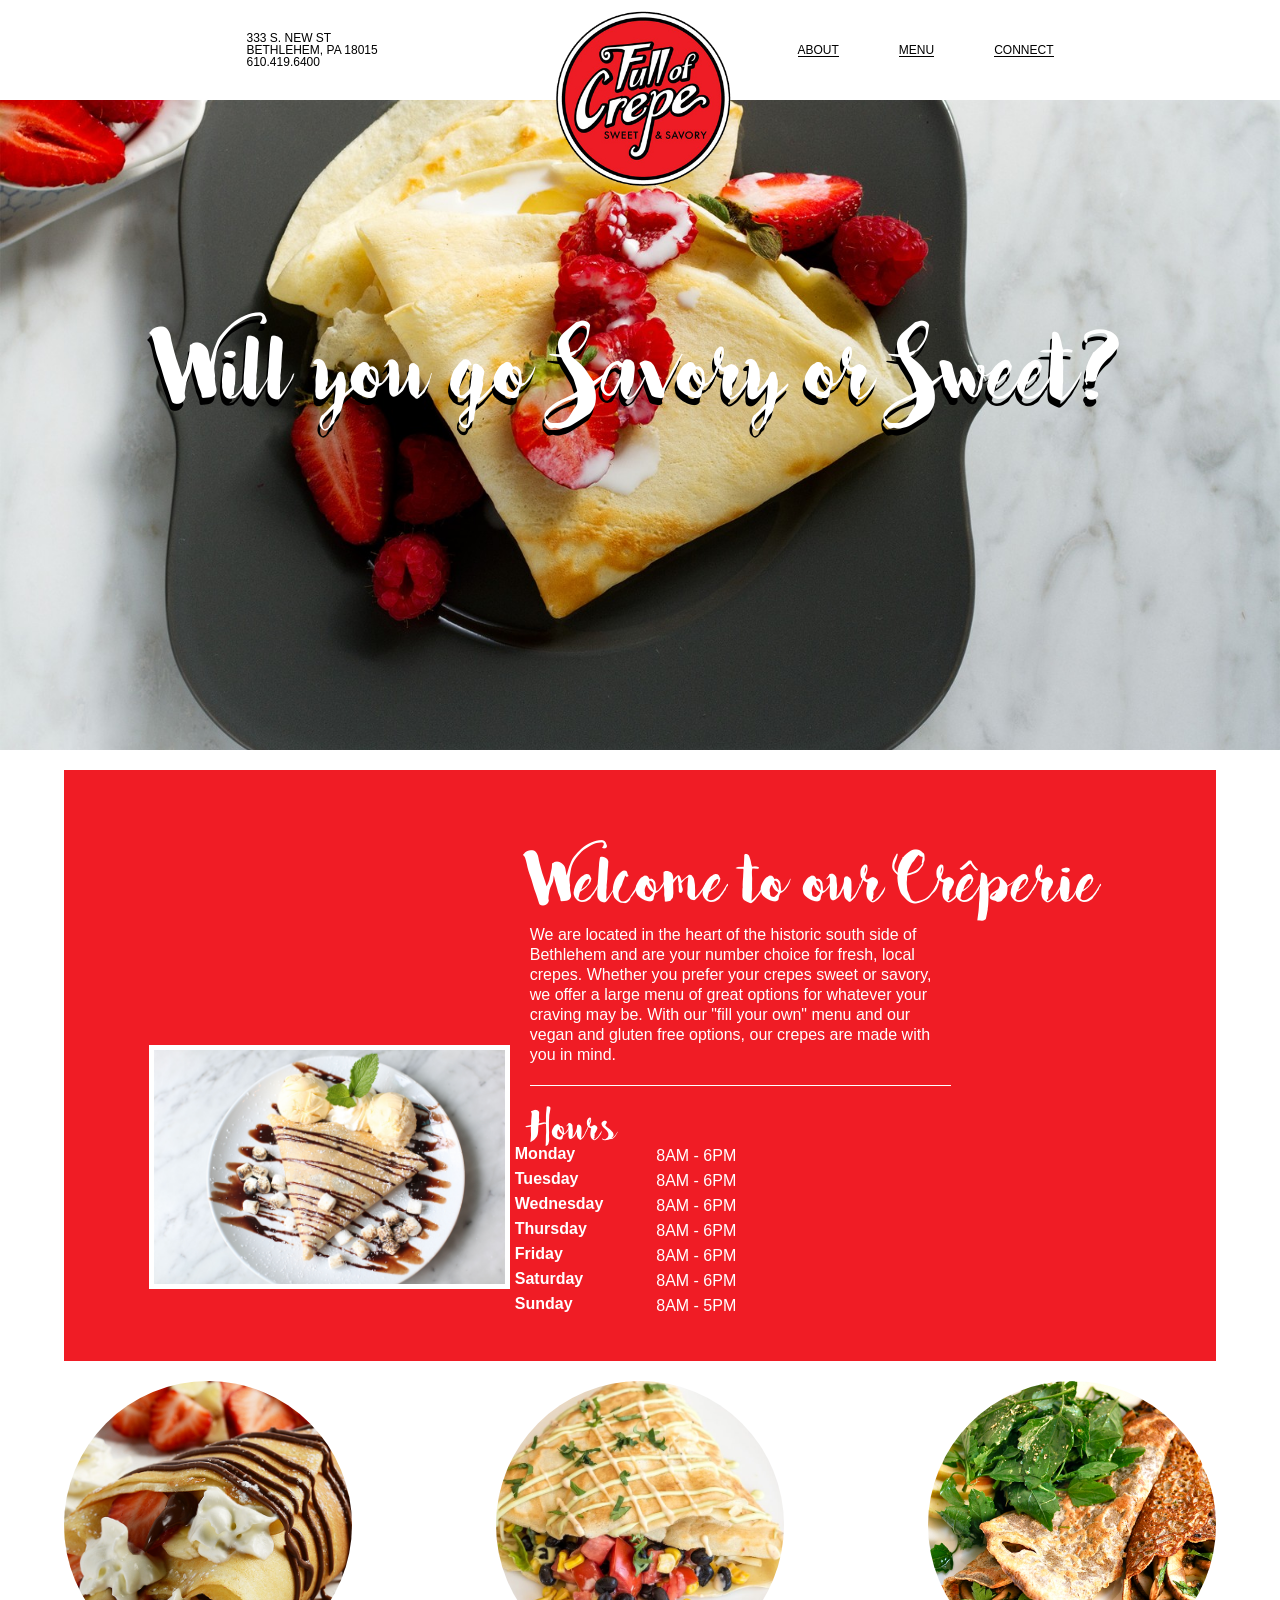
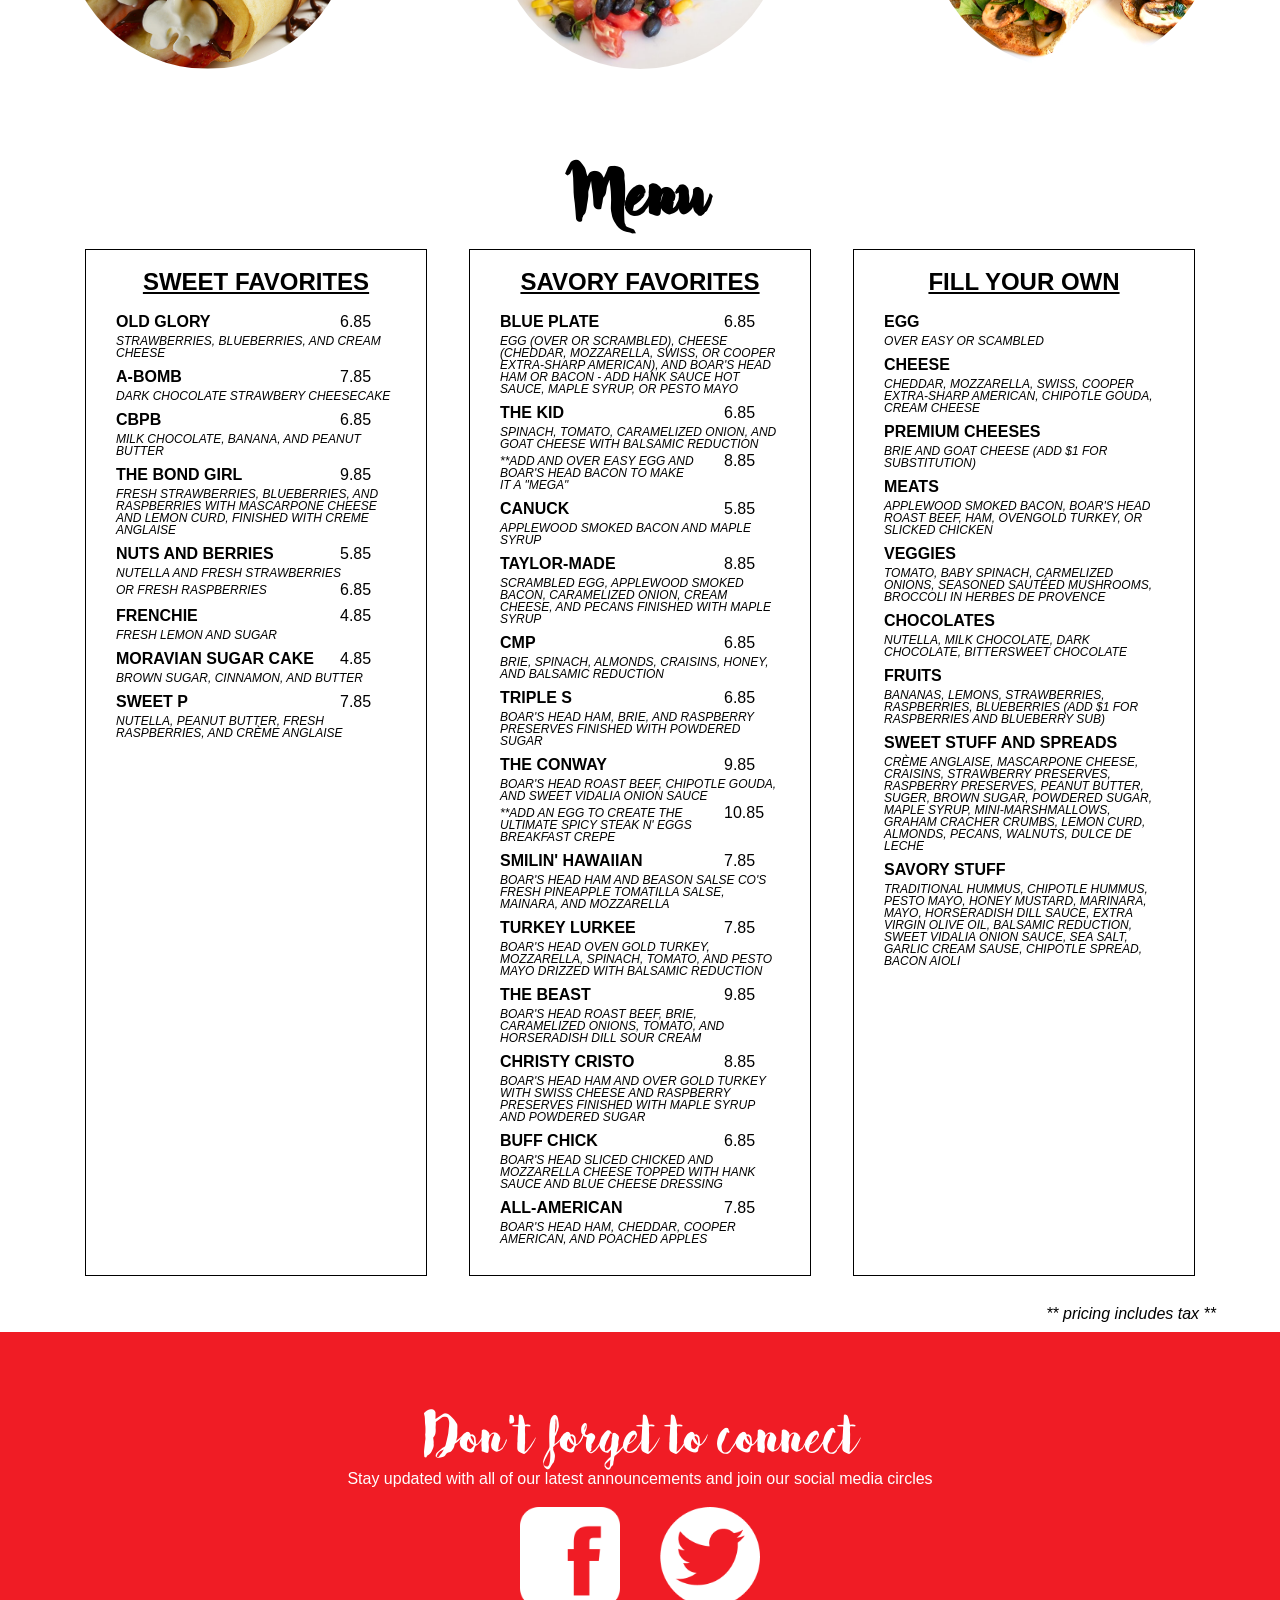
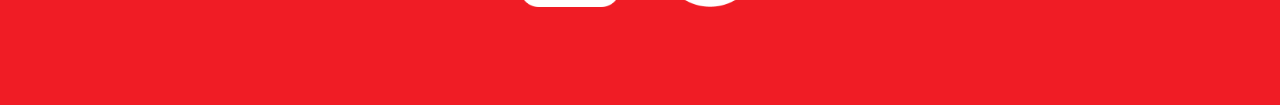
<file: FullOfCrepe/index.html>
<!DOCTYPE html>
<html lang="en">
    <head>
	   <meta charset="utf-8">
        <title>Full of Crepe | Home </title>

	   <meta name="viewport" content="width=device-width, initial-scale=1.0">
	   <meta name="description" content="A demonstration of what can be accomplished visually through CSS-based design.">
	   <meta name="robots" content="all">
        
        <!-- javascript/jquery -->
        <script src="https://code.jquery.com/jquery-2.2.3.min.js"></script>
        <script src="js/noframework.waypoints.min.js"></script>
        <script src="app.js"></script>
        
        <!-- favicon -->
        <link rel="icon" type="image/png" href="FullOfCrepe_logo.png" />
        <!-- style sheet -->
        <link href="styles.css" rel="stylesheet">
    
	<!--[if lt IE 9]>
	<script src="script/html5shiv.js"></script>
	<![endif]-->
    </head>
    <body>
        <header>
            <!-- Should include the address and contact info here somewhere -->
            <div id="logo">
                <!-- going to need to change the source file -->
                <img src="FullOfCrepe_logo1.svg" alt="logo">
            </div>
            <div id="contact">
                <div id="add1">
                    <p>333 S. New St</p>
                </div>
                <div id="add2">
                    <p>Bethlehem, PA 18015</p>
                </div>
                <div id="phone">
                    <p>610.419.6400</p>
                </div>
            </div>
            <!-- Navigation -->
            <nav>
                <ul>
                    <li><a href="#about">About</a></li>
                    <li><a href="#menu">Menu</a>
                        <ul id="submenu">
                            <li><a href="#">Sweet</a></li>
                            <li><a href="#">Savory</a></li>
                            <li><a href="#">Fill your own</a></li>
                        </ul>
                    </li>
                    <li><a href="#connect">Connect</a></li>
                </ul>
            </nav>
        </header>
        <div id="banner">
            <!-- this could have a background image or something... I don't know -->
            <h1>Will you go Savory or Sweet?</h1>

        </div>
        <div id="container">
            <div id="about">
                <img src="crepe_pic_2.jpeg" alt="crepe image">
                <div id="about-content">
                    <h3>Welcome to our Crêperie</h3>
                    <p>We are located in the heart of the historic south side of Bethlehem and are your number choice for fresh, local crepes. Whether you prefer your crepes sweet or savory, we offer a large menu of great options for whatever your craving may be. With our "fill your own" menu and our vegan and gluten free options, our crepes are made with you in mind.</p>
                    <div id="hours">
                    <h3>Hours</h3>
                        <div class="day">
                            <h3 class="weekday">Monday</h3>
                            <p class="schedule">8AM - 6PM</p>
                        </div>
                        <div class="day">
                            <h3 class="weekday">Tuesday</h3>
                            <p class="schedule">8AM - 6PM</p>
                        </div>
                        <div class="day">
                            <h3 class="weekday">Wednesday</h3>
                            <p class="schedule">8AM - 6PM</p>
                        </div>
                        <div class="day">
                            <h3 class="weekday">Thursday</h3>
                            <p class="schedule">8AM - 6PM</p>
                        </div>
                        <div class="day">
                            <h3 class="weekday">Friday</h3>
                            <p class="schedule">8AM - 6PM</p>
                        </div>
                        <div class="day">
                            <h3 class="weekday">Saturday</h3>
                            <p class="schedule">8AM - 6PM</p>
                        </div>
                        <div class="day">
                            <h3 class="weekday">Sunday</h3>
                            <p class="schedule">8AM - 5PM</p>
                        </div>
                    </div>
                </div>
                
            </div>
            <div id="about-tiles">
                <div id="tile1" class="tile">
                    <p>We offer a glutten free and vegan batter for all of your dietary needs</p>
                </div>
                <div id="tile2" class="tile">
                    <p>Call us ahead of time and have your crepe ready when you walk in</p>
                </div>
                <div id="tile3" class="tile">
                    <p>Check out our specials when you walk in</p>
                </div>
            </div>
            <div id="menu">
                <h1>Menu</h1>
                <div class="category" id="sweet">
                    <h2>Sweet Favorites</h2>
                    <div class="menu-item" id="old-glory">
                        <div class="item-name">
                            <h3>Old Glory</h3>
                        </div>
                        <div class="description">
                            <p>Strawberries, Blueberries, and Cream Cheese</p>
                        </div>
                        <div class="price">
                            <p>(6.46 + .39)</p>
                        </div>
                        <div class="total">
                            <p>6.85</p>
                        </div>
                    </div>
                    <div class="menu-item" id="a-bomb">
                        <div class="item-name">
                            <h3>A-Bomb</h3>
                        </div>
                        <div class="description">
                            <p>Dark Chocolate Strawbery Cheesecake</p>
                        </div>
                        <div class="price">
                            <p>(7.41 + .44)</p>
                        </div>
                        <div class="total">
                            <p>7.85</p>
                        </div>
                    </div>
                    <div class="menu-item" id="cbpb">
                        <div class="item-name">
                            <h3>CBPB</h3>
                        </div>
                        <div class="description">
                            <p>Milk Chocolate, Banana, and Peanut Butter</p>
                        </div>
                        <div class="price">
                            <p>(6.46 + .39)</p>
                        </div>
                        <div class="total">
                            <p>6.85</p>
                        </div>
                    </div>
                    <div class="menu-item" id="the-bond-girl">
                        <div class="item-name">
                            <h3>The Bond Girl</h3>
                        </div>
                        <div class="description">
                            <p>Fresh Strawberries, Blueberries, and Raspberries with Mascarpone Cheese and Lemon Curd, finished with Creme Anglaise</p>
                        </div>
                        <div class="price">
                            <p>(9.29 + .56)</p>
                        </div>
                        <div class="total">
                            <p>9.85</p>
                        </div>
                    </div>
                    <div class="menu-item" id="nuts-and-berries">
                        <div class="item-name">
                            <h3>Nuts and Berries</h3>
                        </div>
                        <div class="description">
                            <p>Nutella and Fresh Strawberries</p>
                        </div>
                        <div class="price">
                            <p>(5.52 + .33)</p>
                        </div>
                        <div class="total">
                            <p>5.85</p>
                        </div>
                        <div class="option">
                            <div class="description">
                                <p>OR Fresh Raspberries</p>
                            </div>
                            <div class="price">
                                <p>(6.46 + .39)</p>
                            </div>
                            <div class="total">
                                <p>6.85</p>
                            </div>
                        </div>
                    </div>
                    <div class="menu-item" id="frenchie">
                        <div class="item-name">
                            <h3>Frenchie</h3>
                        </div>
                        <div class="description">
                            <p>Fresh Lemon and Sugar</p>
                        </div>
                        <div class="price">
                            <p>(4.58 + .27)</p>
                        </div>
                        <div class="total">
                            <p>4.85</p>
                        </div>
                    </div>
                    <div class="menu-item" id="moravian-sugar-cake">
                        <div class="item-name">
                            <h3>Moravian Sugar Cake</h3>
                        </div>
                        <div class="description">
                            <p>Brown Sugar, Cinnamon, and Butter</p>
                        </div>
                        <div class="price">
                            <p>(4.58 + .27)</p>
                        </div>
                        <div class="total">
                            <p>4.85</p>
                        </div>
                    </div>
                    <div class="menu-item" id="sweet-p">
                        <div class="item-name">
                            <h3>Sweet P</h3>
                        </div>
                        <div class="description">
                            <p>Nutella, Peanut BUtter, Fresh Raspberries, and Crème Anglaise</p>
                        </div>
                        <div class="price">
                            <p>(7.41 + .44)</p>
                        </div>
                        <div class="total">
                            <p>7.85</p>
                        </div>
                    </div>
                    
                </div>
                <div class="category" id="savory">
                    <h2>Savory Favorites</h2>
                    <div class="menu-item" id="blue-plate">
                        <div class="item-name">
                            <h3>Blue Plate</h3>
                        </div>
                        <div class="description">
                            <p>Egg (Over or Scrambled), Cheese (Cheddar, Mozzarella, Swiss, or Cooper Extra-Sharp American), and Boar's Head Ham or Bacon - ADD Hank Sauce Hot Sauce, Maple Syrup, or Pesto Mayo</p>
                        </div>
                        <div class="price">
                            <p>(6.46 + .39)</p>
                        </div>
                        <div class="total">
                            <p>6.85</p>
                        </div>
                    </div>
                    <div class="menu-item" id="the-kid">
                        <div class="item-name">
                            <h3>The Kid</h3>
                        </div>
                        <div class="description">
                            <p>Spinach, Tomato, Caramelized Onion, and Goat Cheese with Balsamic Reduction</p>
                        </div>
                        <div class="price">
                            <p>(6.46 + .39)</p>
                        </div>
                        <div class="total">
                            <p>6.85</p>
                        </div>
                        <div class="option">
                            <div class="description">
                            <p>**ADD and Over Easy Egg and Boar's Head Bacon to make it a "Mega"</p>
                            </div>
                            <div class="price">
                                <p>(8.35 + .50)</p>
                            </div>
                            <div class="total">
                                <p>8.85</p>
                            </div>
                        </div>
                    </div>
                    <div class="menu-item" id="canuck">
                        <div class="item-name">
                            <h3>Canuck</h3>
                        </div>
                        <div class="description">
                            <p>Applewood Smoked Bacon and Maple Syrup</p>
                        </div>
                        <div class="price">
                            <p>(5.52 + .33)</p>
                        </div>
                        <div class="total">
                            <p>5.85</p>
                        </div>
                    </div>
                    <div class="menu-item" id="taylor-made">
                        <div class="item-name">
                            <h3>Taylor-Made</h3>
                        </div>
                        <div class="description">
                            <p>Scrambled Egg, Applewood Smoked Bacon, Caramelized Onion, Cream Cheese, and Pecans finished with Maple Syrup</p>
                        </div>
                        <div class="price">
                            <p>(8.35 + .50)</p>
                        </div>
                        <div class="total">
                            <p>8.85</p>
                        </div>
                    </div>
                    <div class="menu-item" id="cmp">
                        <div class="item-name">
                            <h3>CMP</h3>
                        </div>
                        <div class="description">
                            <p>Brie, Spinach, Almonds, Craisins, Honey, and Balsamic Reduction</p>
                        </div>
                        <div class="price">
                            <p>(6.46 + .39)</p>
                        </div>
                        <div class="total">
                            <p>6.85</p>
                        </div>
                    </div>
                    <div class="menu-item" id="triple-s">
                        <div class="item-name">
                            <h3>Triple S</h3>
                        </div>
                        <div class="description">
                            <p>Boar's Head Ham, Brie, and Raspberry Preserves finished with Powdered Sugar</p>
                        </div>
                        <div class="price">
                            <p>(6.46 + .39)</p>
                        </div>
                        <div class="total">
                            <p>6.85</p>
                        </div>
                    </div>
                    <div class="menu-item" id="the-conway">
                        <div class="item-name">
                            <h3>The Conway</h3>
                        </div>
                        <div class="description">
                            <p>Boar's Head Roast Beef, Chipotle Gouda, and Sweet Vidalia Onion Sauce</p>
                        </div>
                        <div class="price">
                            <p>(9.29 + .56)</p>
                        </div>
                        <div class="total">
                            <p>9.85</p>
                        </div>
                        <div class="option">
                            <div class="description">
                                <p>**ADD an Egg to create the ultimate Spicy Steak n' Eggs Breakfast Crepe</p>
                            </div>
                            <div class="price">
                                <p>(10.24 + .61)</p>
                            </div>
                            <div class="total">
                                <p>10.85</p>
                            </div>
                        </div>
                    </div>
                    <div class="menu-item" id="smilin-hawaiian">
                        <div class="item-name">
                            <h3>Smilin' Hawaiian</h3>
                        </div>
                        <div class="description">
                            <p>Boar's Head Ham and Beason Salse Co's Fresh Pineapple Tomatilla Salse, Mainara, and Mozzarella</p>
                        </div>
                        <div class="price">
                            <p>(7.41 + .44)</p>
                        </div>
                        <div class="total">
                            <p>7.85</p>
                        </div>
                    </div>
                    <div class="menu-item" id="turkey-lurkee">
                        <div class="item-name">
                            <h3>Turkey Lurkee</h3>
                        </div>
                        <div class="description">
                            <p>Boar's Head Oven Gold Turkey, Mozzarella, Spinach, Tomato, and Pesto Mayo drizzed with Balsamic Reduction</p>
                        </div>
                        <div class="price">
                            <p>(7.41 + .44)</p>
                        </div>
                        <div class="total">
                            <p>7.85</p>
                        </div>
                    </div>
                    <div class="menu-item" id="the-beast">
                        <div class="item-name">
                            <h3>The Beast</h3>
                        </div>
                        <div class="description">
                            <p>Boar's Head Roast Beef, Brie, Caramelized Onions, Tomato, and Horseradish Dill Sour Cream</p>
                        </div>
                        <div class="price">
                            <p>(9.29 + .56)</p>
                        </div>
                        <div class="total">
                            <p>9.85</p>
                        </div>
                    </div>
                    <div class="menu-item" id="christy-cristo">
                        <div class="item-name">
                            <h3>Christy Cristo</h3>
                        </div>
                        <div class="description">
                            <p>Boar's Head Ham and Over Gold Turkey with Swiss Cheese and Raspberry Preserves finished with Maple Syrup and Powdered Sugar</p>
                        </div>
                        <div class="price">
                            <p>(8.35 + .50)</p>
                        </div>
                        <div class="total">
                            <p>8.85</p>
                        </div>
                    </div>
                    <div class="menu-item" id="buff-chick">
                        <div class="item-name">
                            <h3>Buff Chick</h3>
                        </div>
                        <div class="description">
                            <p>Boar's Head Sliced Chicked and Mozzarella Cheese topped with Hank Sauce and Blue Cheese Dressing</p>
                        </div>
                        <div class="price">
                            <p>(6.46 + .39)</p>
                        </div>
                        <div class="total">
                            <p>6.85</p>
                        </div>
                    </div>
                    <div class="menu-item" id="all-american">
                        <div class="item-name">
                            <h3>All-American</h3>
                        </div>
                        <div class="description">
                            <p>Boar's Head Ham, Cheddar, Cooper American, and Poached Apples</p>
                        </div>
                        <div class="price">
                            <p>(7.41 + .44)</p>
                        </div>
                        <div class="total">
                            <p>7.85</p>
                        </div>
                    </div>
                </div>
                <div class="category" id="fill">
                    <h2>Fill Your Own</h2>
                    <div class="menu-item">
                        <div class="ingrediant">
                            <h3>Egg</h3>
                        </div>
                        <div class="description">
                            <p>Over Easy or Scambled</p>
                        </div>
                    </div>
                    <div class="menu-item">
                        <div class="ingrediant">
                            <h3>Cheese</h3>
                        </div>
                        <div class="description">
                            <p>Cheddar, Mozzarella, Swiss, Cooper Extra-Sharp American, Chipotle Gouda, Cream Cheese</p>
                        </div>
                    </div>
                    <div class="menu-item">
                        <div class="ingrediant">
                            <h3>Premium Cheeses</h3>
                        </div>
                        <div class="description">
                            <p>Brie and Goat Cheese (add $1 for substitution)</p>
                        </div>
                    </div>
                    <div class="menu-item">
                        <div class="ingrediant">
                            <h3>Meats</h3>
                        </div>
                        <div class="description">
                            <p>Applewood Smoked Bacon, Boar's Head Roast Beef, Ham, Ovengold Turkey, or Slicked Chicken</p>
                        </div>
                    </div>
                    <div class="menu-item">
                        <div class="ingrediant">
                            <h3>Veggies</h3>
                        </div>
                        <div class="description">
                            <p>Tomato, Baby Spinach, Carmelized Onions, Seasoned Sautéed Mushrooms, Broccoli in Herbes de Provence</p>
                        </div>
                    </div>
                    <div class="menu-item">
                        <div class="ingrediant">
                            <h3>Chocolates</h3>
                        </div>
                        <div class="description">
                            <p>Nutella, Milk Chocolate, Dark Chocolate, Bittersweet Chocolate</p>
                        </div>
                    </div>
                    <div class="menu-item">
                        <div class="ingrediant">
                            <h3>Fruits</h3>
                        </div>
                        <div class="description">
                            <p>Bananas, Lemons, Strawberries, Raspberries, Blueberries (add $1 for Raspberries and Blueberry sub)</p>
                        </div>
                    </div>
                    <div class="menu-item">
                        <div class="ingrediant">
                            <h3>Sweet Stuff and Spreads</h3>
                        </div>
                        <div class="description">
                            <p>Crème Anglaise, Mascarpone Cheese, Craisins, Strawberry Preserves, Raspberry Preserves, Peanut Butter, Suger, Brown Sugar, Powdered Sugar, Maple Syrup, Mini-marshmallows, Graham Cracher Crumbs, Lemon Curd, Almonds, Pecans, Walnuts, Dulce de Leche</p>
                        </div>
                    </div>
                    <div class="menu-item">
                        <div class="ingrediant">
                            <h3>Savory Stuff</h3>
                        </div>
                        <div class="description">
                            <p>Traditional Hummus, Chipotle Hummus, Pesto Mayo, Honey Mustard, Marinara, Mayo, Horseradish Dill Sauce, Extra Virgin Olive Oil, Balsamic Reduction, Sweet Vidalia Onion Sauce, Sea Salt, Garlic Cream Sause, Chipotle Spread, Bacon Aioli</p>
                        </div>
                    </div>
                </div>
            </div>
            <div id="note">
                <p>** pricing includes tax **</p>
            </div>
            
        </div>
        <div id="connect">
            <h3>Don't forget to connect</h3>
            <p>Stay updated with all of our latest announcements and join our social media circles</p>
            <div id="social">
                <a href="https://www.facebook.com/FullOfCrepeLLC/" target="_blank"><img src="white-facebook-256.png" alt="facebook"></a>
                <a href="https://twitter.com/fullofcrepellc" target="_blank"><img src="twitter-circle-white.png" alt="twitter"></a>
            </div>
        </div>
    </body>
</html>
</file>
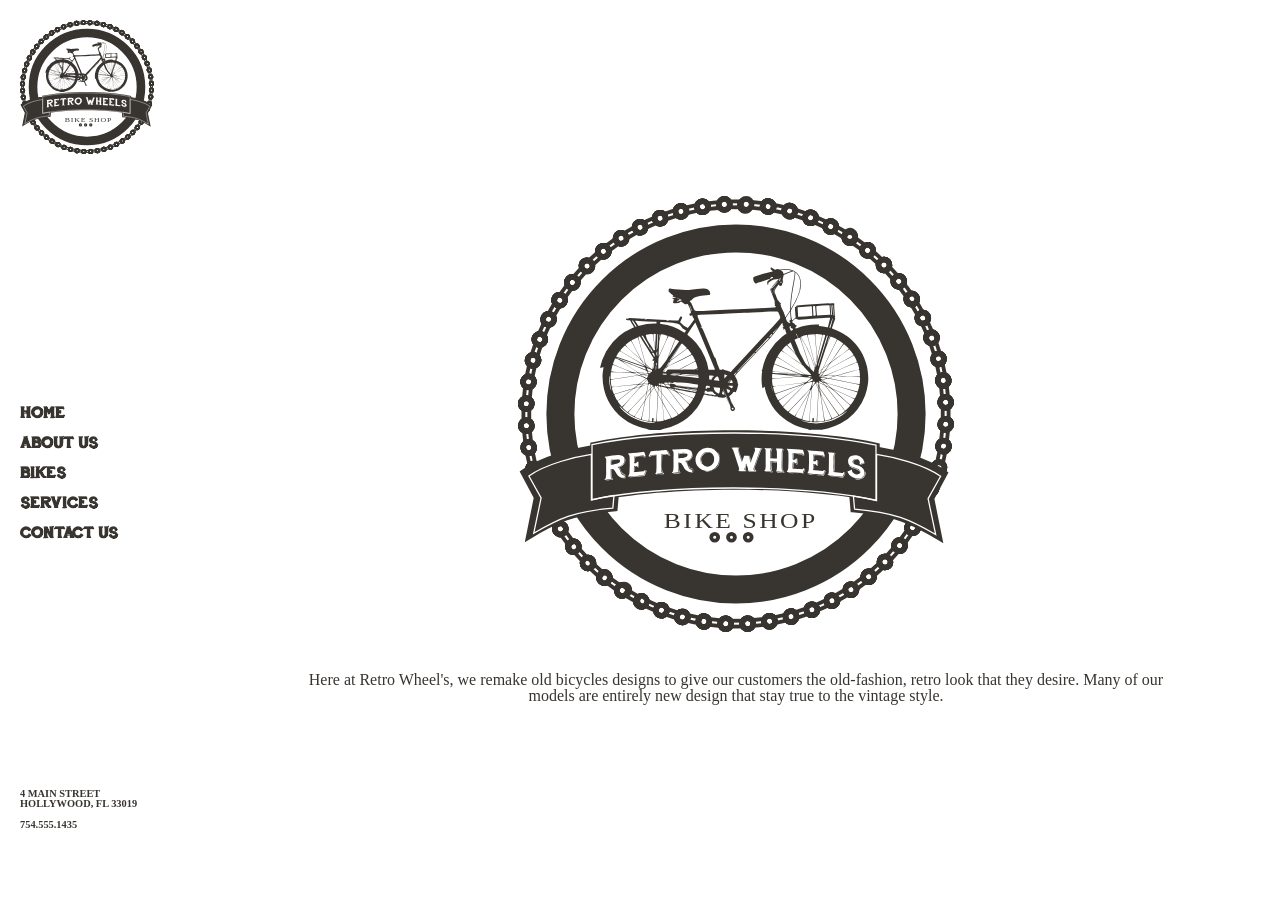
<file: RetroWheels/index.html>
<!DOCTYPE HTML>
<html>
<head>
	<title>Retro Wheels | Bike Shop</title>

	<!--[if lt IE 9]>
		<script src="http://html5shiv.googlecode.com/svn/trunk/html5.js"></script>
	<![endif]-->
    <!-- animation stylesheet -->
	<link href="animate.css" rel="stylesheet">	
    <!-- my stylesheet -->
    <link href="styles.css" rel="stylesheet" type="text/css" />
    
    <meta name="viewport" content="width=device-width"> 
    <script   src="https://code.jquery.com/jquery-2.2.3.min.js"   integrity="sha256-a23g1Nt4dtEYOj7bR+vTu7+T8VP13humZFBJNIYoEJo="   crossorigin="anonymous"></script>
    <!--
    <script src="waypoints/lib/noframework.waypoints.min.js"></script>
-->
    <script src="app.js"></script>
    
</head>

<body>

    <nav>
        <div id="logo">
            <img src="logo.svg" alt="Retro Wheels Logo">
        </div>
        <ul>
            <li id="home">Home</li>
            <li id="about">About Us</li>
            <li id="bikes">Bikes</li>
            <li id="services">Services</li>
            <li id="contactUs">Contact Us</li>
        </ul>
        <div id="contact">
            <div id="address">
                <p>4 Main Street</p>
                <p>Hollywood, FL 33019</p>
            </div>
            <div id="phone">
                <p>754.555.1435</p>
            </div>
        
        </div>
        
    </nav>
    
    <div class="page" id="home-page">
        <div class="content">
            <img src="logo.svg">
            <p>Here at Retro Wheel's, we remake old bicycles designs to give our customers the old-fashion, retro look that they desire. Many of our models are entirely new design that stay true to the vintage style.</p>
        </div>
    </div>
    <div class="page" id="about-page">
        <div class="content">
            <div class="heading">
                <h3>Would you like to know more</h3>
                <h1>About us</h1>
            </div>
            <div id="textbox">
                <p>Our company was founded in April of 2016. We were founded on the principles that bikers should be able to expresses their style as they commute to work, ride in the park, running errand, or anything else that would be so much better to do on a bike.</p>
                <p>Found by Sebastian Tanner, Retro Wheels is now the leading bike shop in Hollywood, Florida that values the vintage style. We have a staff of bikers that share our value of style and our love of all things vintage. We also value our good service and our customer service. Our ratings are through the roof!</p>
            </div>
        </div>
        <img src="pinup.png">
    </div>
    <div class="page" id="bikes-page">
        <div class="content">
            <div class="heading">
                <h3>Old models made new again</h3>
                <h1>Customer Favorites</h1>
            </div>
            <div class="bike" id="one">
                <img src="retroBike1.png">
                
                <div class="title">
                    <h3>Cool Cruiser Bike</h3>
                </div>
                <div class="rating">
                    <img src="star_PNG1595.png">
                    <img src="star_PNG1595.png">
                    <img src="star_PNG1595.png">
                    <img src="star_PNG1595.png">
                    <img src="star_PNG1595.png">
                </div>
                <div class="price">
                    $1100
                </div>
                <div class="description">
                    <p>Comfortable and stylish. It takes amazing qualities to be a champion. Start by filling the backseat with your picnic items or half dozen of your favorite beverages. A rear rack has plenty of room to secure items while you run errands. During your ride — a beverage holder makes it easy to keep yourself refreshed while you ride. The padded spring saddle is designed for total comfort while you ride. The one speed cruiser has an easy to use coaster brake. Included with steel cruiser frame, padded spring bike saddle, and easy-to-use coaster brakes.</p>
                </div>
            </div>
            <div class="bike" id="two">
                <img src="retroBike2.png">
                
                <div class="title">
                    <h3>Hot Wheels Hardy</h3>
                </div>
                <div class="rating">
                    <img src="star_PNG1595.png">
                    <img src="star_PNG1595.png">
                    <img src="star_PNG1595.png">
                    <img src="star_PNG1595.png">
                    <img src="star_PNG1595.png">
                </div>
                <div class="price">
                    $1500
                </div>
                <div class="description">
                    <p>Comfortable and stylish. It takes amazing qualities to be a champion. Start by filling the backseat with your picnic items or half dozen of your favorite beverages. A rear rack has plenty of room to secure items while you run errands. During your ride — a beverage holder makes it easy to keep yourself refreshed while you ride. The padded spring saddle is designed for total comfort while you ride. The one speed cruiser has an easy to use coaster brake. Included with steel cruiser frame, padded spring bike saddle, and easy-to-use coaster brakes.</p>
                </div>
            </div>
            <div class="bike" id="three">
                <img src="retroBike3.png">
                
                <div class="title">
                    <h3>Classy Cruiser</h3>
                </div>
                <div class="rating">
                    <img src="star_PNG1595.png">
                    <img src="star_PNG1595.png">
                    <img src="star_PNG1595.png">
                    <img src="star_PNG1595.png">
                    <img src="star_PNG1595.png">
                </div>
                <div class="price">
                    $1200
                </div>
                <div class="description">
                    <p>Comfortable and stylish. It takes amazing qualities to be a champion. Start by filling the backseat with your picnic items or half dozen of your favorite beverages. A rear rack has plenty of room to secure items while you run errands. During your ride — a beverage holder makes it easy to keep yourself refreshed while you ride. The padded spring saddle is designed for total comfort while you ride. The one speed cruiser has an easy to use coaster brake. Included with steel cruiser frame, padded spring bike saddle, and easy-to-use coaster brakes.</p>
                </div>
            </div>
        </div>
        
    </div>
    <div class="page" id="services-page">
        <div class="content">
            <div class="heading">
                <h3>Good Old-fashion</h3>
                <h1>Services</h1>
            </div>
            <div class="service" id="service-one">
                <div class="bullet"></div>
                <h3>Bike repairs</h3>
                <p>We believe in recycling are well-used and loved bicycles. We are prepared to repair your bike for a lower cost than our competitors</p>
            </div>
            <div class="service" id="service-two">
                <div class="bullet"></div>
                <h3>Paint job</h3>
                <p>Sometimes you just want to new look. We can take your owned bike and give it a new paint job of any color from our selection. We can also customer any bike that you are purchasing by providing you with a fresh coat of paint to give it the exact look you want.</p>
            </div>
            <div class="service" id="service-three">
                <div class="bullet"></div>
                <h3>Community</h3>
                <p>Our community is one of a kind. We host annual bike rides are host charity events for local shelters.</p>
            </div>
        </div>
           
    </div>
    <div class="page" id="contact-page">
        <div class="content">
            <div class="heading">
                <h3>Feel free to</h3>
                <h1>Contact Us</h1>
            </div> 
            <p>We love to hear from our customers</p>
            <p>Give us a call to get the inside scoop on out store inventory or to give us feedback.</p>
            <img src="retroBike1.png">
        </div>
        
    </div>


</body>

</html>
</file>
<file: FullOfCrepe/styles.css>
/* http://meyerweb.com/eric/tools/css/reset/ 
   v2.0 | 20110126
   License: none (public domain)
*/
html, body, div, span, applet, object, iframe,
h1, h2, h3, h4, h5, h6, p, blockquote, pre,
a, abbr, acronym, address, big, cite, code,
del, dfn, em, img, ins, kbd, q, s, samp,
small, strike, strong, sub, sup, tt, var,
b, u, i, center,
dl, dt, dd, ol, ul, li,
fieldset, form, label, legend,
table, caption, tbody, tfoot, thead, tr, th, td,
article, aside, canvas, details, embed,
figure, figcaption, footer, header, hgroup,
menu, nav, output, ruby, section, summary,
time, mark, audio, video {
  margin: 0;
  padding: 0;
  border: 0;
  font-size: 100%;
  font: inherit;
  vertical-align: baseline; }

/* HTML5 display-role reset for older browsers */
article, aside, details, figcaption, figure,
footer, header, hgroup, menu, nav, section {
  display: block; }

body {
  line-height: 1;
  font-family: helvetica, arial; }

ol, ul {
  list-style: none; }

blockquote, q {
  quotes: none; }

blockquote:before, blockquote:after,
q:before, q:after {
  content: '';
  content: none; }

table {
  border-collapse: collapse;
  border-spacing: 0; }

/**** ACTUAL STUFF *******/
@font-face {
  font-family: Bakery;
  src: url(bakery.ttf); }
body {
  text-transform: uppercase; }

a {
  text-decoration: none;
  color: #000; }

/**** HEADER ******/
header {
  z-index: 10;
  position: fixed;
  background: #fff;
  color: #000;
  font-size: .75em;
  height: 80px;
  padding: 10px 0;
  width: 100%;
  display: -webkit-box;
  display: -webkit-flex;
  display: -ms-flexbox;
  display: flex;
  -webkit-box-pack: center;
  -webkit-justify-content: center;
      -ms-flex-pack: center;
          justify-content: center;
  -webkit-box-align: center;
  -webkit-align-items: center;
      -ms-flex-align: center;
          align-items: center; }
  header a {
    color: #000; }
  header #logo img {
    width: 180px;
    height: auto;
    -webkit-align-self: flex-end;
        -ms-flex-item-align: end;
            align-self: flex-end;
    padding-top: 100px; }
  header nav {
    width: 20%;
    margin-left: 65px;
    padding-right: 30px; }
    header nav ul {
      display: -webkit-box;
      display: -webkit-flex;
      display: -ms-flexbox;
      display: flex;
      -webkit-box-pack: justify;
      -webkit-justify-content: space-between;
          -ms-flex-pack: justify;
              justify-content: space-between; }
      header nav ul li {
        border-bottom: 1px solid black; }
      header nav ul #submenu {
        display: none; }
  header #contact {
    -webkit-box-ordinal-group: 0;
    -webkit-order: -1;
        -ms-flex-order: -1;
            order: -1;
    width: 20%;
    margin: 0 50px; }
  @media screen and (max-width: 800px) {
    header {
      -webkit-justify-content: space-around;
          -ms-flex-pack: distribute;
              justify-content: space-around;
      padding: 20px 0; }
      header #logo {
        -webkit-box-ordinal-group: 2;
        -webkit-order: 1;
            -ms-flex-order: 1;
                order: 1; }
        header #logo img {
          width: 100px;
          height: auto;
          -webkit-align-self: center;
              -ms-flex-item-align: center;
                  align-self: center;
          padding: 0; }
      header nav {
        display: none; }
      header #contact {
        font-size: 1.2em;
        -webkit-box-ordinal-group: 3;
        -webkit-order: 2;
            -ms-flex-order: 2;
                order: 2; } }

/***** BANNER *****/
#banner {
  width: 100%;
  height: 750px;
  background-image: url(crepe_pic_1.svg);
  background-size: cover;
  background-position: center;
  background-repeat: no-repeat;
  display: -webkit-box;
  display: -webkit-flex;
  display: -ms-flexbox;
  display: flex;
  -webkit-box-pack: center;
  -webkit-justify-content: center;
      -ms-flex-pack: center;
          justify-content: center;
  -webkit-box-align: center;
  -webkit-align-items: center;
      -ms-flex-align: center;
          align-items: center; }
  #banner h1 {
    font-family: Bakery;
    text-transform: none;
    font-size: 7em;
    text-shadow: -2px 7px black;
    color: #fff;
    text-align: center; }
  @media screen and (max-width: 1156px) {
    #banner {
      height: 100px; }
      #banner h1 {
        display: none; } }

#container {
  width: 90%;
  margin: auto;
  margin-top: 20px; }
  @media screen and (max-width: 1156px) {
    #container {
      width: 100%; } }

/***** ABOUT US ******/
#about {
  background: #f01c25;
  display: -webkit-box;
  display: -webkit-flex;
  display: -ms-flexbox;
  display: flex;
  -webkit-justify-content: space-around;
      -ms-flex-pack: distribute;
          justify-content: space-around;
  padding: 75px;
  text-transform: none;
  color: #fff;
  -webkit-flex-wrap: wrap;
      -ms-flex-wrap: wrap;
          flex-wrap: wrap;
  padding-bottom: 0; }
  #about img {
    width: 35%;
    height: 35%;
    border: 5px solid white; }
    @media screen and (max-width: 1156px) {
      #about img {
        display: none; } }
  #about #about-content {
    width: 60%; }
    #about #about-content h3 {
      font-family: Bakery;
      font-size: 5em;
      width: 100%;
      -webkit-box-align: end;
      -webkit-align-items: flex-end;
          -ms-flex-align: end;
              align-items: flex-end; }
    #about #about-content p {
      width: 70%;
      line-height: 20px;
      padding-bottom: 20px;
      border-bottom: 1px solid white; }
      @media screen and (max-width: 1156px) {
        #about #about-content p {
          font-size: 1.2em;
          width: 100%; } }
    #about #about-content #hours {
      width: 40%;
      -webkit-align-self: flex-start;
          -ms-flex-item-align: start;
              align-self: flex-start;
      padding: 20px 0 40px 0; }
      @media screen and (max-width: 400px) {
        #about #about-content #hours {
          width: 100%; } }
      #about #about-content #hours h3 {
        font-size: 3em;
        padding-bottom: 7px; }
      #about #about-content #hours .day {
        display: -webkit-box;
        display: -webkit-flex;
        display: -ms-flexbox;
        display: flex;
        width: 100%;
        -webkit-box-pack: justify;
        -webkit-justify-content: space-between;
            -ms-flex-pack: justify;
                justify-content: space-between;
        padding: 0;
        margin: -15px; }
        #about #about-content #hours .day .weekday {
          font-family: helvetica, arial;
          font-size: 1em;
          font-weight: 700; }
        @media screen and (max-width: 600px) {
          #about #about-content #hours .day {
            -webkit-flex-wrap: wrap;
                -ms-flex-wrap: wrap;
                    flex-wrap: wrap;
            -webkit-align-self: center;
                -ms-flex-item-align: center;
                    align-self: center;
            text-align: center;
            width: 100%;
            font-size: 1.5em; }
            #about #about-content #hours .day .weekday {
              width: 100%; } }
        #about #about-content #hours .day p {
          font-size: 1em;
          border: none; }
      @media screen and (max-width: 1156px) {
        #about #about-content #hours {
          width: 40%;
          -webkit-transform: translate(0, 0);
              -ms-transform: translate(0, 0);
                  transform: translate(0, 0);
          margin-top: 10px; } }
    @media screen and (max-width: 1156px) {
      #about #about-content {
        width: 100%; } }

/***** ABOUT TILES *******/
#about-tiles {
  display: -webkit-box;
  display: -webkit-flex;
  display: -ms-flexbox;
  display: flex;
  -webkit-box-pack: justify;
  -webkit-justify-content: space-between;
      -ms-flex-pack: justify;
          justify-content: space-between;
  margin: 20px 0 10px 0; }
  @media screen and (max-width: 1156px) {
    #about-tiles {
      -webkit-flex-wrap: wrap;
          -ms-flex-wrap: wrap;
              flex-wrap: wrap; } }
  #about-tiles .tile {
    display: -webkit-box;
    display: -webkit-flex;
    display: -ms-flexbox;
    display: flex;
    -webkit-box-pack: center;
    -webkit-justify-content: center;
        -ms-flex-pack: center;
            justify-content: center;
    -webkit-box-align: center;
    -webkit-align-items: center;
        -ms-flex-align: center;
            align-items: center;
    width: 25%;
    border-radius: 100%;
    background: #f01c25; }
    @media screen and (max-width: 1156px) {
      #about-tiles .tile {
        width: 250px;
        margin: auto;
        padding: 10px; } }
    #about-tiles .tile p {
      color: #fff;
      width: 70%;
      font-size: 1.75em;
      line-height: 20px;
      display: none; }
      @media screen and (max-width: 1156px) {
        #about-tiles .tile p {
          font-size: 1.5em;
          line-height: 18px; } }
  #about-tiles .tile:after {
    content: "";
    display: block;
    padding-bottom: 100%; }
  #about-tiles #tile1 {
    background-image: url(crepe_tile_1.jpg);
    background-repeat: no-repeat;
    background-size: cover;
    background-position: center; }
  #about-tiles #tile2 {
    background-image: url(crepe_tile_2.jpg);
    background-repeat: no-repeat;
    background-size: cover;
    background-position: center; }
  #about-tiles #tile3 {
    background-image: url(crepe_tile_3.jpg);
    background-repeat: no-repeat;
    background-size: cover;
    background-position: center; }
  #about-tiles #tile1:hover, #about-tiles #tile2:hover, #about-tiles #tile3:hover {
    background-image: url(); }
    #about-tiles #tile1:hover p, #about-tiles #tile2:hover p, #about-tiles #tile3:hover p {
      display: block; }

/***** MENU ******/
#menu {
  display: -webkit-box;
  display: -webkit-flex;
  display: -ms-flexbox;
  display: flex;
  -webkit-justify-content: space-around;
      -ms-flex-pack: distribute;
          justify-content: space-around;
  -webkit-flex-wrap: wrap;
      -ms-flex-wrap: wrap;
          flex-wrap: wrap;
  padding: 70px 0
  /*title*/
  /*each menu item*/ }
  @media screen and (max-width: 1030px) {
    #menu {
      padding: 0 5px; } }
  #menu h1 {
    width: 100%;
    text-align: center;
    padding: 10px 0;
    font-size: 5em;
    font-weight: bold;
    font-family: Bakery;
    text-transform: none; }
  #menu .menu-item {
    display: -webkit-box;
    display: -webkit-flex;
    display: -ms-flexbox;
    display: flex;
    -webkit-flex-wrap: wrap;
        -ms-flex-wrap: wrap;
            flex-wrap: wrap;
    margin: 10px
    /* for when there is more than one option for a crepe*/ }
    #menu .menu-item .item-name {
      font-weight: 700;
      width: 80%;
      -webkit-box-ordinal-group: 2;
      -webkit-order: 1;
          -ms-flex-order: 1;
              order: 1; }
    #menu .menu-item .description {
      -webkit-box-ordinal-group: 4;
      -webkit-order: 3;
          -ms-flex-order: 3;
              order: 3;
      width: 100%;
      font-style: italic;
      font-size: .75em;
      padding-top: 5px; }
    #menu .menu-item .price {
      display: none;
      -webkit-align-content: flex-end;
          -ms-flex-line-pack: end;
              align-content: flex-end; }
    #menu .menu-item .total {
      width: 20%;
      -webkit-box-ordinal-group: 3;
      -webkit-order: 2;
          -ms-flex-order: 2;
              order: 2; }
    #menu .menu-item .ingrediant {
      font-weight: 700; }
    #menu .menu-item .option {
      -webkit-box-ordinal-group: 5;
      -webkit-order: 4;
          -ms-flex-order: 4;
              order: 4;
      display: -webkit-box;
      display: -webkit-flex;
      display: -ms-flexbox;
      display: flex;
      width: 100%; }
      #menu .menu-item .option .total {
        -webkit-box-ordinal-group: 3;
        -webkit-order: 2;
            -ms-flex-order: 2;
                order: 2;
        width: 20%;
        padding-top: 3px;
        padding-left: 10%; }
      #menu .menu-item .option .description {
        -webkit-box-ordinal-group: 2;
        -webkit-order: 1;
            -ms-flex-order: 1;
                order: 1;
        width: 70%; }
    @media screen and (max-width: 1030px) {
      #menu .menu-item {
        width: 80%;
        margin: auto;
        padding-bottom: 10px; }
        #menu .menu-item .description {
          width: 80%; } }
  #menu #sweet {
    width: 25%;
    border: 1px solid black;
    min-width: 300px; }
    #menu #sweet h2 {
      font-size: 1.5em; }
    @media screen and (max-width: 1030px) {
      #menu #sweet {
        width: 100%;
        -webkit-box-ordinal-group: 3;
        -webkit-order: 2;
            -ms-flex-order: 2;
                order: 2;
        border-left: none;
        border-right: none;
        padding-left: 10%; } }
  #menu #savory {
    width: 25%;
    border: 1px solid black;
    min-width: 300px; }
    #menu #savory h2 {
      font-size: 1.5em; }
    @media screen and (max-width: 1030px) {
      #menu #savory {
        width: 100%;
        -webkit-box-ordinal-group: 2;
        -webkit-order: 1;
            -ms-flex-order: 1;
                order: 1;
        border: none;
        padding-left: 10%; } }
  #menu #fill {
    border: 1px solid black;
    width: 25%;
    min-width: 300px; }
    #menu #fill h2 {
      font-size: 1.5em; }
    @media screen and (max-width: 1030px) {
      #menu #fill {
        -webkit-box-ordinal-group: 4;
        -webkit-order: 3;
            -ms-flex-order: 3;
                order: 3;
        width: 100%;
        border: none;
        padding-left: 10%; } }
  #menu .category {
    padding: 20px; }
    #menu .category h2 {
      text-align: center;
      font-weight: 700;
      text-decoration: underline;
      margin-bottom: 20px; }

/*this is for the note on the menu*/
#note {
  margin-top: -40px;
  text-transform: lowercase;
  font-style: italic;
  font-weight: 200;
  display: -webkit-box;
  display: -webkit-flex;
  display: -ms-flexbox;
  display: flex;
  -webkit-box-pack: end;
  -webkit-justify-content: flex-end;
      -ms-flex-pack: end;
          justify-content: flex-end; }

#connect {
  margin: 10px 0 0 0;
  padding: 75px;
  background: #f01c25;
  color: #fff;
  display: -webkit-box;
  display: -webkit-flex;
  display: -ms-flexbox;
  display: flex;
  -webkit-box-pack: center;
  -webkit-justify-content: center;
      -ms-flex-pack: center;
          justify-content: center;
  -webkit-flex-wrap: wrap;
      -ms-flex-wrap: wrap;
          flex-wrap: wrap;
  text-transform: none; }
  #connect h3 {
    font-family: Bakery;
    width: 100%;
    text-align: center;
    font-size: 4em; }
  #connect #social {
    width: 100%;
    display: -webkit-box;
    display: -webkit-flex;
    display: -ms-flexbox;
    display: flex;
    -webkit-box-pack: center;
    -webkit-justify-content: center;
        -ms-flex-pack: center;
            justify-content: center; }
    #connect #social img {
      width: 100px;
      height: auto;
      padding: 20px; }

/*animations*/
.hide {
  opacity: 0; }

.fade {
  -webkit-animation: fade 1.5s linear 1;
          animation: fade 1.5s linear 1; }

@-webkit-keyframes fade {
  0% {
    opacity: 0; }
  100% {
    opacity: 1; } }

@keyframes fade {
  0% {
    opacity: 0; }
  100% {
    opacity: 1; } }

/*# sourceMappingURL=styles.css.map */
</file>
<file: RetroWheels/styles.css>
/* http://meyerweb.com/eric/tools/css/reset/ 
   v2.0 | 20110126
   License: none (public domain)
*/
html, body, div, span, applet, object, iframe,
h1, h2, h3, h4, h5, h6, p, blockquote, pre,
a, abbr, acronym, address, big, cite, code,
del, dfn, em, img, ins, kbd, q, s, samp,
small, strike, strong, sub, sup, tt, var,
b, u, i, center,
dl, dt, dd, ol, ul, li,
fieldset, form, label, legend,
table, caption, tbody, tfoot, thead, tr, th, td,
article, aside, canvas, details, embed,
figure, figcaption, footer, header, hgroup,
menu, nav, output, ruby, section, summary,
time, mark, audio, video {
  margin: 0;
  padding: 0;
  border: 0;
  font-size: 100%;
  font: inherit;
  vertical-align: baseline; }

/* HTML5 display-role reset for older browsers */
article, aside, details, figcaption, figure,
footer, header, hgroup, menu, nav, section {
  display: block; }

body {
  line-height: 1;
  font-family: helvetica, arial; }
  @media screen and (max-width: 620px) {
    body {
      overflow-y: auto; }
      body p {
        font-size: 1.3em; } }

ol, ul {
  list-style: none; }

blockquote, q {
  quotes: none; }

blockquote:before, blockquote:after,
q:before, q:after {
  content: '';
  content: none; }

table {
  border-collapse: collapse;
  border-spacing: 0; }

/****** ACTUAL STUFF *********/
@font-face {
  font-family: HandShop;
  src: url(HandShop.ttf); }
body {
  overflow: hidden;
  margin: 0;
  font-family: Times;
  color: #38342F; }

.page {
  width: 100vw;
  height: 100vh;
  text-align: center;
  position: absolute;
  top: 0;
  left: 0;
  display: none;
  /*
  background: url(halftone-background.svg);
  background-position: center;
  background-repeat: no-repeat;
  background-size: cover;
  */
  /*animation*/
  -webkit-animation-duration: .7s; }
  .page .content {
    width: 85vw;
    position: absolute;
    top: 0;
    left: 15vw;
    height: 100vh; }
    .page .content h1 {
      text-transform: uppercase;
      font-family: HandShop;
      font-size: 3em; }
    .page .content h3 {
      text-transform: uppercase;
      font-family: HandShop;
      font-size: 1.5em; }
  @media screen and (max-width: 880px) {
    .page .content {
      width: 100vw;
      left: 0; } }

#home-page .content {
  display: -webkit-box;
  display: -webkit-flex;
  display: -ms-flexbox;
  display: flex;
  -webkit-flex-wrap: wrap;
      -ms-flex-wrap: wrap;
          flex-wrap: wrap;
  -webkit-box-orient: vertical;
  -webkit-box-direction: normal;
  -webkit-flex-direction: column;
      -ms-flex-direction: column;
          flex-direction: column;
  -webkit-box-align: center;
  -webkit-align-items: center;
      -ms-flex-align: center;
          align-items: center;
  -webkit-box-pack: center;
  -webkit-justify-content: center;
      -ms-flex-pack: center;
          justify-content: center; }
  #home-page .content img {
    width: 40%;
    height: auto;
    margin: 20px; }
  #home-page .content p {
    font-size: 1em;
    width: 80%;
    padding: 20px 0;
    -webkit-animation-delay: .6s; }

#about-page .content {
  display: -webkit-box;
  display: -webkit-flex;
  display: -ms-flexbox;
  display: flex;
  -webkit-box-orient: vertical;
  -webkit-box-direction: normal;
  -webkit-flex-direction: column;
      -ms-flex-direction: column;
          flex-direction: column;
  -webkit-box-pack: center;
  -webkit-justify-content: center;
      -ms-flex-pack: center;
          justify-content: center;
  -webkit-box-align: center;
  -webkit-align-items: center;
      -ms-flex-align: center;
          align-items: center;
  width: 70vw;
  left: 25%; }
  #about-page .content .heading {
    padding: 30px; }
  #about-page .content #textbox {
    outline: 5px solid #38342F;
    outline-offset: -20px;
    width: 90%;
    height: 80vh;
    text-align: center;
    background: #fff;
    display: -webkit-box;
    display: -webkit-flex;
    display: -ms-flexbox;
    display: flex;
    -webkit-box-align: center;
    -webkit-align-items: center;
        -ms-flex-align: center;
            align-items: center;
    -webkit-align-content: center;
        -ms-flex-line-pack: center;
            align-content: center;
    -webkit-flex-wrap: wrap;
        -ms-flex-wrap: wrap;
            flex-wrap: wrap;
    height: 60vh; }
    @media screen and (max-width: 620px) {
      #about-page .content #textbox {
        outline: none; } }
    @media screen and (max-width: 620px) {
      #about-page .content #textbox {
        height: auto; } }
    #about-page .content #textbox p {
      padding-left: 40px;
      margin-bottom: 10px;
      width: 55%;
      text-align: left;
      font-weight: bold;
      /*animatioin*/
      -webkit-animation-delay: .5s; }
#about-page img {
  width: 30%;
  min-width: 300px;
  height: auto;
  position: absolute;
  left: 65%;
  bottom: 0; }
@media screen and (max-width: 880px) {
  #about-page img {
    display: none; }
  #about-page p {
    width: 100%; }
  #about-page .content {
    width: 100%;
    left: 0; }
    #about-page .content #textbox p {
      padding-right: 40px;
      width: 100%;
      text-align: center; } }
@media screen and (max-width: 620px) {
  #about-page {
    overflow-y: auto; }
    #about-page .content {
      display: block; }
    #about-page #textbox {
      margin: auto; }
    #about-page p {
      font-size: 1.2em;
      padding: 10px 0 40px 0;
      margin: auto; } }

#bikes-page .content {
  display: -webkit-box;
  display: -webkit-flex;
  display: -ms-flexbox;
  display: flex;
  -webkit-justify-content: space-around;
      -ms-flex-pack: distribute;
          justify-content: space-around;
  -webkit-flex-wrap: wrap;
      -ms-flex-wrap: wrap;
          flex-wrap: wrap;
  -webkit-box-align: center;
  -webkit-align-items: center;
      -ms-flex-align: center;
          align-items: center;
  -webkit-align-content: center;
      -ms-flex-line-pack: center;
          align-content: center; }
  #bikes-page .content .heading {
    width: 100%;
    padding: 10px 0 5px 0; }
  #bikes-page .content .bike {
    background: #fff;
    padding: 50px 0 60px 0;
    width: 30%;
    outline: 5px double #38342F;
    outline-offset: -5px;
    /*minimun size*/
    min-width: 150px; }
    #bikes-page .content .bike img {
      width: 80%;
      height: auto;
      margin: auto; }
    #bikes-page .content .bike .title {
      color: #fff;
      width: 100%;
      background: #38342F;
      padding: 10px 0; }
    #bikes-page .content .bike .rating img {
      width: 10px;
      height: auto; }
    #bikes-page .content .bike .price {
      font-size: 3em;
      font-weight: bold; }
    #bikes-page .content .bike .description {
      width: 80%;
      margin: auto; }
  #bikes-page .content #one {
    -webkit-animation-delay: .5s; }
  #bikes-page .content #two {
    -webkit-animation-delay: 1s; }
  #bikes-page .content #three {
    -webkit-animation-delay: 1.5s; }
@media screen and (max-width: 620px) {
  #bikes-page {
    overflow-y: auto; }
    #bikes-page .content {
      top: 900px; }
      #bikes-page .content .bike {
        width: 100%;
        border-left: none;
        border-right: none; } }

#services-page .content {
  display: -webkit-box;
  display: -webkit-flex;
  display: -ms-flexbox;
  display: flex;
  -webkit-box-align: center;
  -webkit-align-items: center;
      -ms-flex-align: center;
          align-items: center;
  -webkit-flex-wrap: wrap;
      -ms-flex-wrap: wrap;
          flex-wrap: wrap;
  -webkit-box-pack: center;
  -webkit-justify-content: center;
      -ms-flex-pack: center;
          justify-content: center;
  -webkit-box-orient: vertical;
  -webkit-box-direction: normal;
  -webkit-flex-direction: column;
      -ms-flex-direction: column;
          flex-direction: column; }
  #services-page .content .heading {
    width: 100%;
    margin: 30px 0; }
  #services-page .content .service {
    width: 70%;
    text-align: left;
    margin: 20px 0 0 0; }
    #services-page .content .service .bullet {
      width: 100px;
      height: 100px;
      background: #38342F;
      border-radius: 100%;
      float: left;
      margin: 0 20px; }
    #services-page .content .service h3 {
      font-family: HandShop;
      text-transform: uppercase; }
  #services-page .content #service-one {
    -webkit-animation-delay: .5s; }
  #services-page .content #service-two {
    -webkit-animation-delay: 1s; }
  #services-page .content #service-three {
    -webkit-animation-delay: 1.5s; }
@media screen and (max-width: 880px) {
  #services-page .bullet {
    display: none; } }
@media screen and (max-width: 620px) {
  #services-page {
    overflow-y: auto; }
    #services-page .content {
      display: block;
      margin: auto; }
      #services-page .content .service {
        margin: auto;
        padding: 10px 0; } }

#contact-page .content {
  display: -webkit-box;
  display: -webkit-flex;
  display: -ms-flexbox;
  display: flex;
  -webkit-box-align: center;
  -webkit-align-items: center;
      -ms-flex-align: center;
          align-items: center;
  -webkit-box-orient: vertical;
  -webkit-box-direction: normal;
  -webkit-flex-direction: column;
      -ms-flex-direction: column;
          flex-direction: column;
  -webkit-box-pack: center;
  -webkit-justify-content: center;
      -ms-flex-pack: center;
          justify-content: center;
  -webkit-flex-wrap: wrap;
      -ms-flex-wrap: wrap;
          flex-wrap: wrap;
  -webkit-align-content: center;
      -ms-flex-line-pack: center;
          align-content: center; }
  #contact-page .content p {
    -webkit-animation-delay: 1s; }
#contact-page img {
  padding-right: 2%;
  -webkit-animation-delay: .3s; }
@media screen and (max-width: 620px) {
  #contact-page .content {
    padding-top: 30px;
    display: block;
    margin: auto; } }

nav {
  display: -webkit-box;
  display: -webkit-flex;
  display: -ms-flexbox;
  display: flex;
  -webkit-box-orient: vertical;
  -webkit-box-direction: normal;
  -webkit-flex-direction: column;
      -ms-flex-direction: column;
          flex-direction: column;
  -webkit-box-pack: justify;
  -webkit-justify-content: space-between;
      -ms-flex-pack: justify;
          justify-content: space-between;
  height: 90vh;
  padding: 20px;
  width: 15vw;
  position: fixed;
  font-weight: bold;
  z-index: 1; }
  nav ul {
    display: -webkit-box;
    display: -webkit-flex;
    display: -ms-flexbox;
    display: flex;
    height: 150px;
    -webkit-box-orient: vertical;
    -webkit-box-direction: normal;
    -webkit-flex-direction: column;
        -ms-flex-direction: column;
            flex-direction: column;
    -webkit-justify-content: space-around;
        -ms-flex-pack: distribute;
            justify-content: space-around; }
    nav ul li {
      cursor: pointer;
      text-transform: uppercase;
      font-family: HandShop; }
  nav #contact {
    font-size: .65em;
    text-transform: uppercase; }
    nav #contact #address {
      margin-bottom: 10px; }
  @media screen and (max-width: 880px) {
    nav {
      display: block;
      -webkit-box-orient: horizontal;
      -webkit-box-direction: normal;
      -webkit-flex-direction: row;
          -ms-flex-direction: row;
              flex-direction: row;
      top: 95vh;
      width: 100%;
      heigth: 20vh;
      padding: 0;
      background: #fff; }
      nav #contact {
        display: none; }
      nav #logo {
        display: none; }
      nav ul {
        -webkit-box-orient: horizontal;
        -webkit-box-direction: normal;
        -webkit-flex-direction: row;
            -ms-flex-direction: row;
                flex-direction: row;
        -webkit-flex-wrap: wrap;
            -ms-flex-wrap: wrap;
                flex-wrap: wrap;
        width: 100%;
        -webkit-justify-content: space-around;
            -ms-flex-pack: distribute;
                justify-content: space-around; } }

#logo {
  width: 70%;
  heigth: 70%; }

.active-page {
  display: block; }

/*# sourceMappingURL=styles.css.map */
</file>
